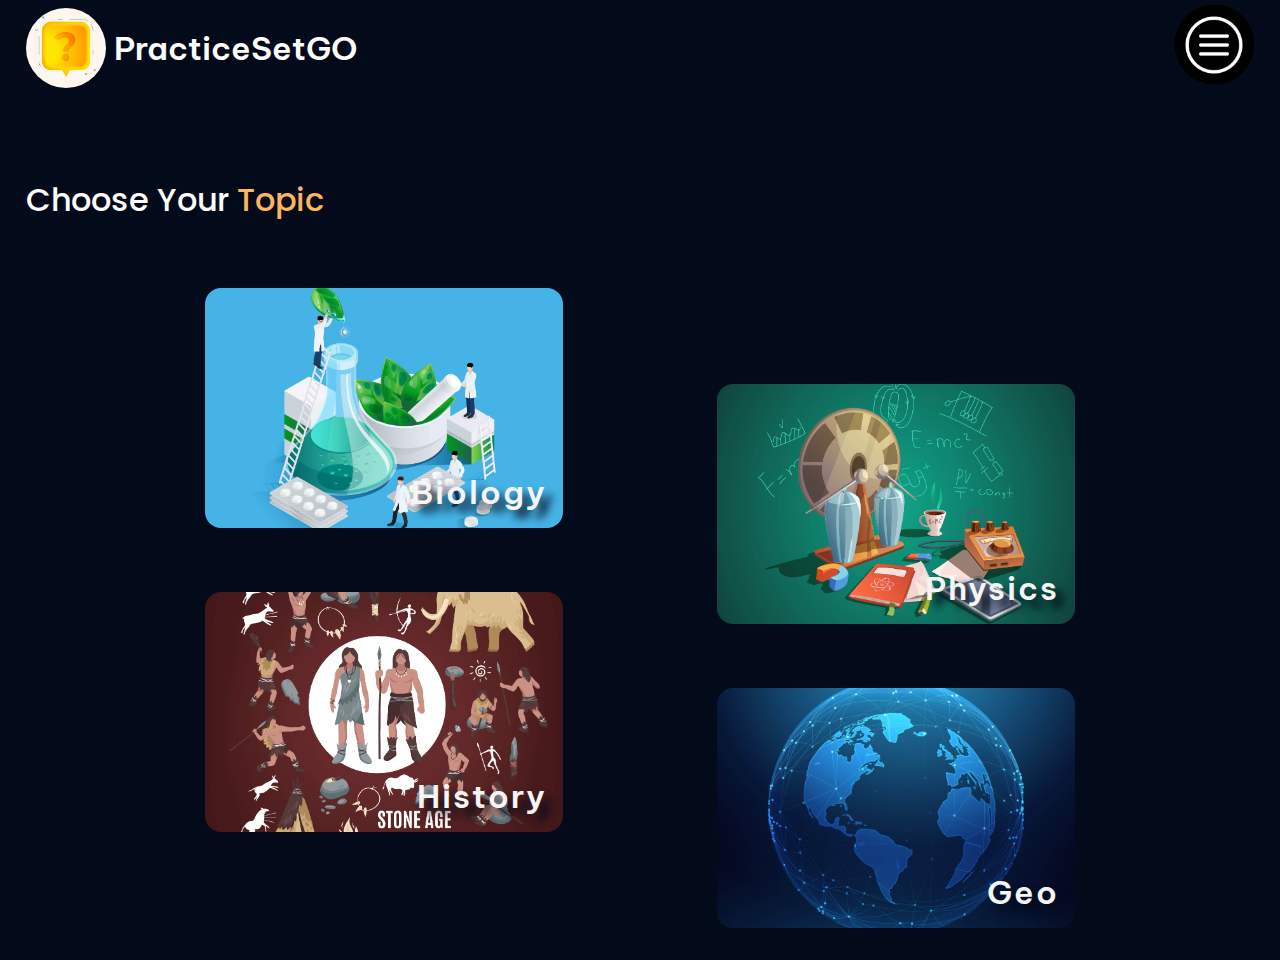
<file: index.html>
<!DOCTYPE html>
<html lang="en">

<head>
    <meta charset="UTF-8">
    <meta name="viewport" content="width=device-width, initial-scale=1.0">
    <meta name="description" content="Welcome to the PracticeSetGO app, your trusted study partner designed to help you excel in your exams! Specifically crafted for 10th-grade students, this app offers a comprehensive and interactive platform to practice, learn, and achieve academic excellence. Whether you're preparing for your board exams, school tests, or competitive entrance exams, this app provides you with a wide range of features to enhance your learning experience.">
    <link rel="stylesheet" href="./CSS/index.css">
    <link rel="icon" href="./ASSCT/phy.jpg">
    <title>PracticeSetGO</title>
</head>

<body>

    <div class="loader" id="loader">
        <img src="./ASSCT/loader.gif">
    </div>
    <div class="navbar">
        <div class="logo">
            <img src="./ASSCT/logo.jpg">
            <span>PracticeSetGO</span>
        </div>
        <div class="menu" id="menu">
            <img src="./ASSCT/menu.png">
        </div>
    </div>

    <div class="menubox">
        <div class="butnavs">
            <button class="menubtns">reset scores</button>
            <p style="color: white; font-size: 10px;">image by <a href="https://www.freepik.com">freepik</a></p>
        </div>
    </div>


    <header>
        <h1>choose your <span>topic</span></h1>
    </header>

    <main>
        <div class="grid">
            <div class="box box1">
                <h2>biology</h2>
            </div>
            <div class="box box2">
                <h2>physics</h2>
            </div>
            <div class="box box3">
                <h2>history</h2>
            </div>
            <div class="box box4">
                <h2>geo</h2>
            </div>
        </div>
    </main>
    <script src="./JAVASC/index.js"></script>
</body>


</html>
</file>
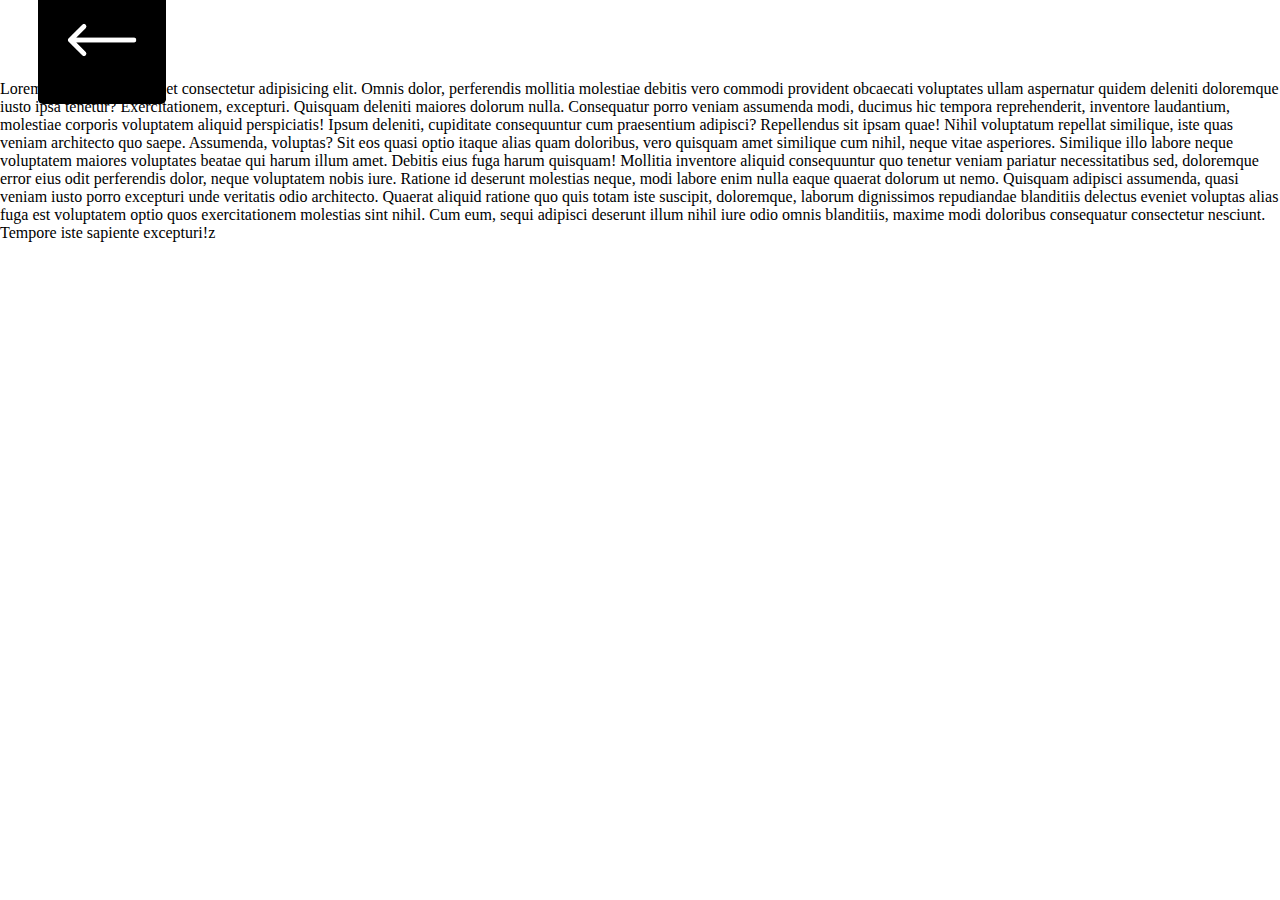
<file: HTMLS/about.html>
<!DOCTYPE html>
<html lang="en">
<head>
    <meta charset="UTF-8">
    <meta name="viewport" content="width=device-width, initial-scale=1.0">
    <title>Document</title>
    <link rel="icon" href="../ASSCT/phy.jpg">
    <link rel="stylesheet" href="../CSS/aboutbox.css">
</head>
<body>
    <div class="navbar">
        <img src="../ASSCT/back.png" id="backtodas">
    </div>
    Lorem ipsum dolor sit amet consectetur adipisicing elit. Omnis dolor, perferendis mollitia molestiae debitis vero commodi provident obcaecati voluptates ullam aspernatur quidem deleniti doloremque iusto ipsa tenetur? Exercitationem, excepturi. Quisquam deleniti maiores dolorum nulla. Consequatur porro veniam assumenda modi, ducimus hic tempora reprehenderit, inventore laudantium, molestiae corporis voluptatem aliquid perspiciatis! Ipsum deleniti, cupiditate consequuntur cum praesentium adipisci? Repellendus sit ipsam quae! Nihil voluptatum repellat similique, iste quas veniam architecto quo saepe. Assumenda, voluptas? Sit eos quasi optio itaque alias quam doloribus, vero quisquam amet similique cum nihil, neque vitae asperiores. Similique illo labore neque voluptatem maiores voluptates beatae qui harum illum amet. Debitis eius fuga harum quisquam! Mollitia inventore aliquid consequuntur quo tenetur veniam pariatur necessitatibus sed, doloremque error eius odit perferendis dolor, neque voluptatem nobis iure. Ratione id deserunt molestias neque, modi labore enim nulla eaque quaerat dolorum ut nemo. Quisquam adipisci assumenda, quasi veniam iusto porro excepturi unde veritatis odio architecto. Quaerat aliquid ratione quo quis totam iste suscipit, doloremque, laborum dignissimos repudiandae blanditiis delectus eveniet voluptas alias fuga est voluptatem optio quos exercitationem molestias sint nihil. Cum eum, sequi adipisci deserunt illum nihil iure odio omnis blanditiis, maxime modi doloribus consequatur consectetur nesciunt. Tempore iste sapiente excepturi!z
    <script src="../JAVASC/aboutbox.js"></script>
</body>
</html>
</file>
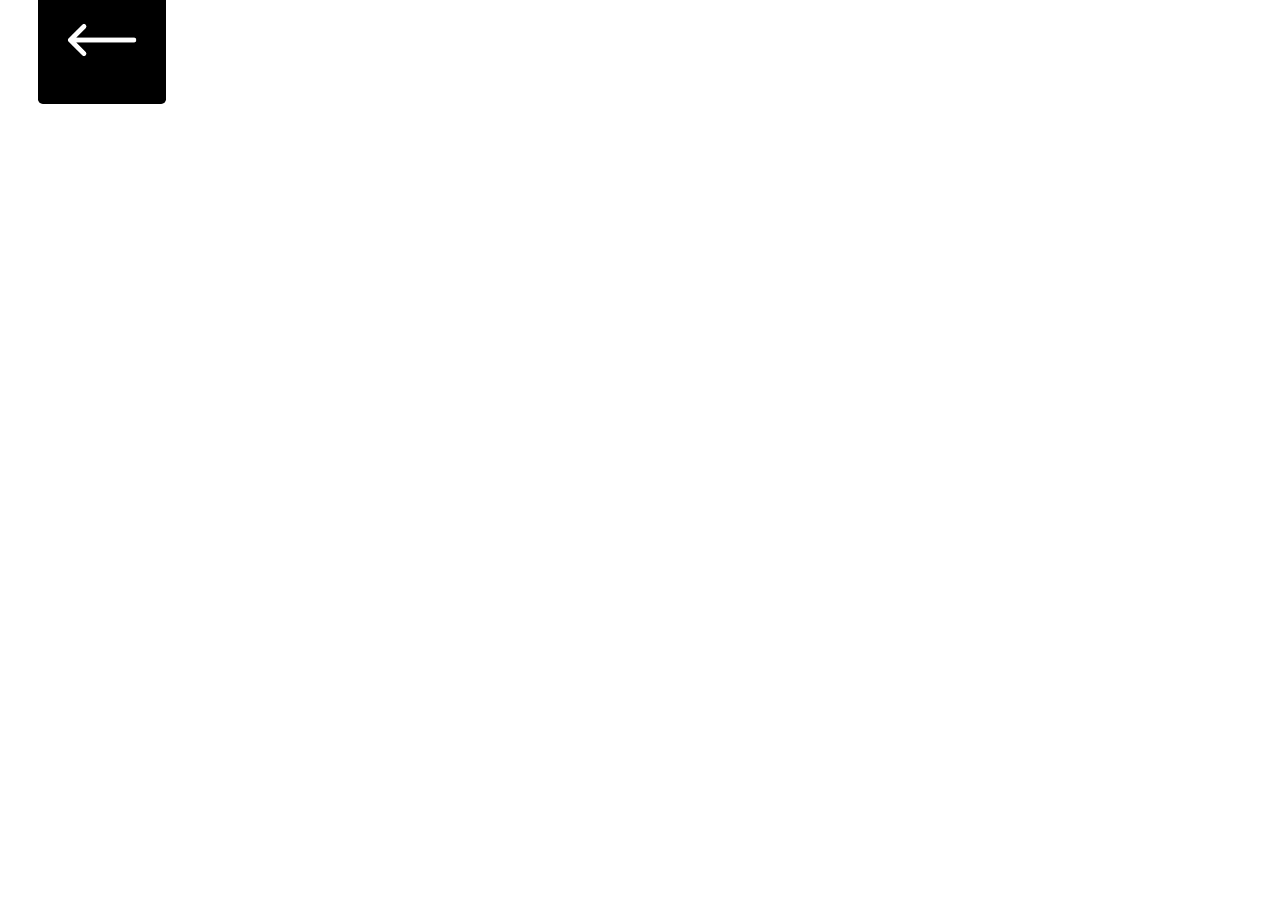
<file: HTMLS/cradit.html>
<!DOCTYPE html>
<html lang="en">

<head>
    <meta charset="UTF-8">
    <meta name="viewport" content="width=device-width, initial-scale=1.0">
    <title>Document</title>
    <link rel="icon" href="../ASSCT/phy.jpg">
    <link rel="stylesheet" href="../CSS/aboutbox.css">
</head>

<body>
    <div class="navbar">
        <img src="../ASSCT/back.png" id="backtodas">
    </div>
    
    <script src="../JAVASC/aboutbox.js"></script>
</body>

</html>
</file>
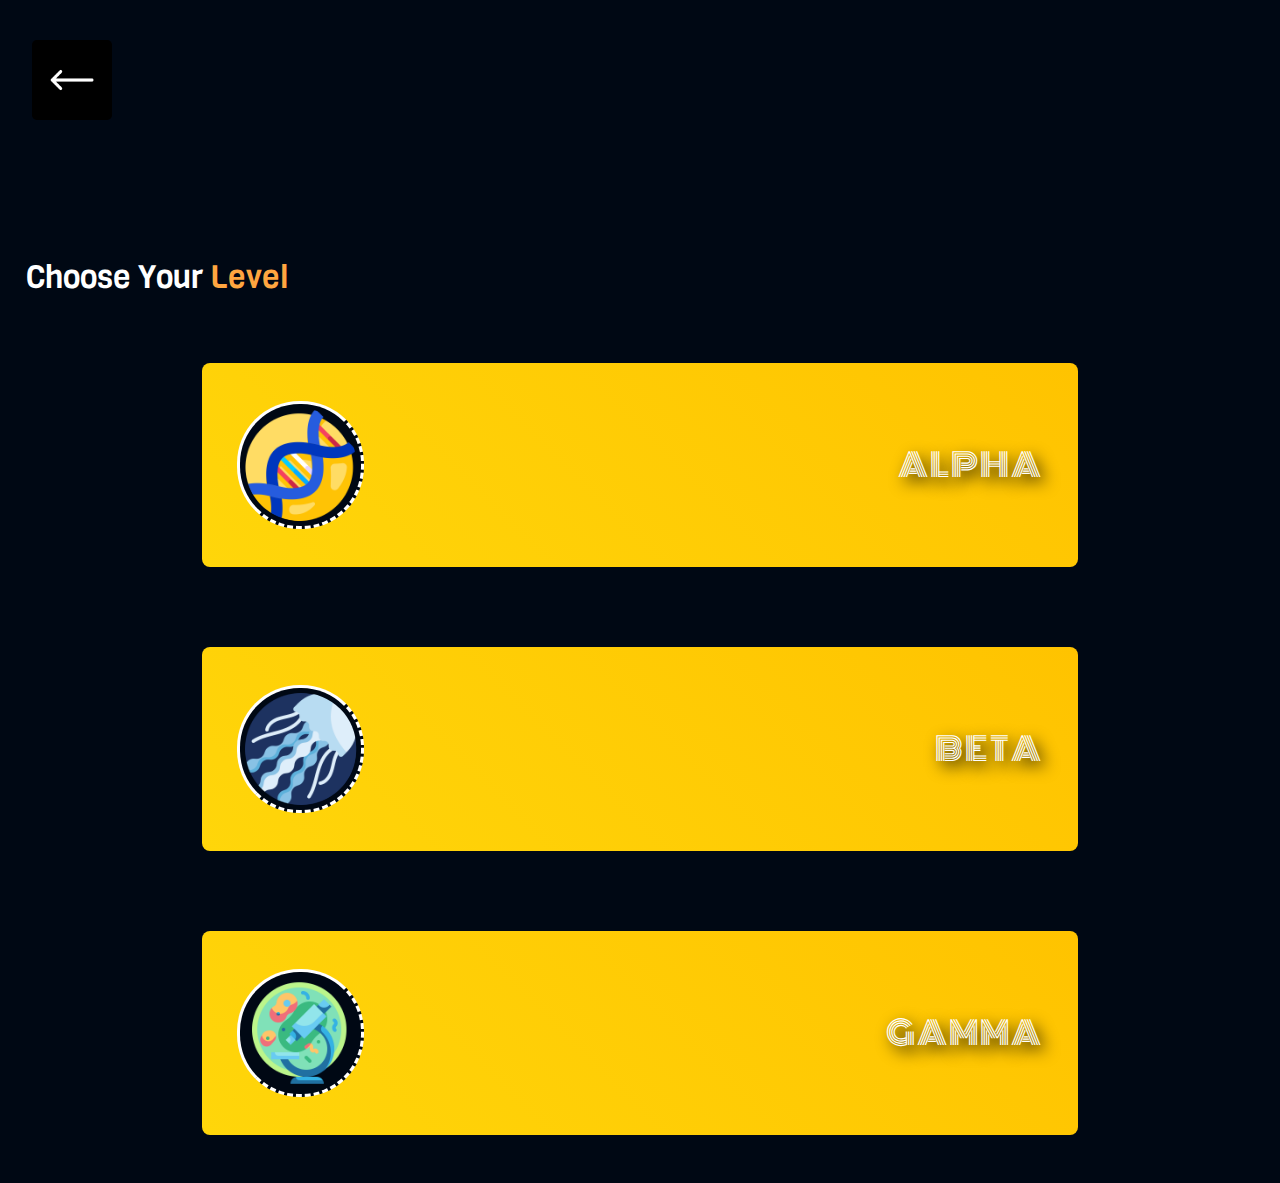
<file: HTMLS/listofbio.html>
<!DOCTYPE html>
<html lang="en">
<head>
    <meta charset="UTF-8">
    <meta name="viewport" content="width=device-width, initial-scale=1.0">
    <title>Document</title>
    <link class="csslink" rel="stylesheet" href="../CSS/listofall.css">
    <link rel="icon" href="../ASSCT/phy.jpg">
</head>
<body>
    <div class="navbar">
        <img src="../ASSCT/back.png" id="backtodas">
    </div>

    <header>
        <h1>choose your <span>level</span></h1> 
    </header>

<div  class="listbox">
    <div class="listbtn">
        <img src="../ASSCT/dna.png">
        <p>alpha</p>
    </div>
    <div class="listbtn">
        <img src="../ASSCT/jellyfish.png">
        <p>beta</p>
    </div>
    <div class="listbtn">
        <img src="../ASSCT/biological.png">
        <p>gamma</p>
    </div>
</div>
<script src="../JAVASC/listofbio.js"></script>
</body>
</html>
</file>
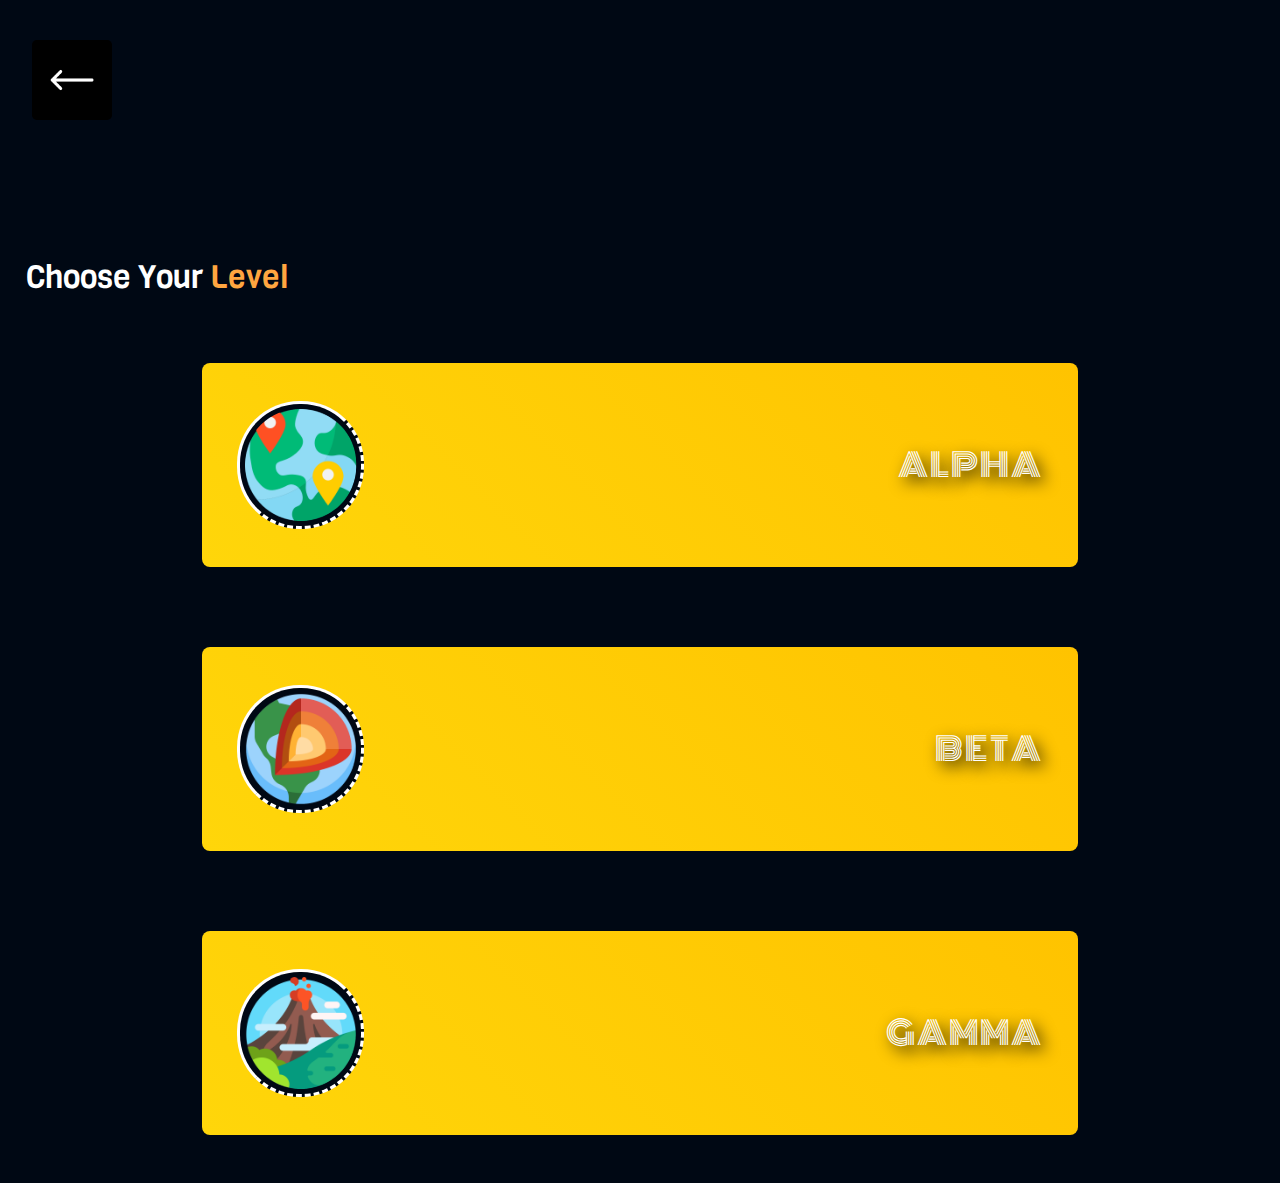
<file: HTMLS/listofgeo.html>
<!DOCTYPE html>
<html lang="en">
<head>
    <meta charset="UTF-8">
    <meta name="viewport" content="width=device-width, initial-scale=1.0">
    <title>Document</title>
    <link class="csslink" rel="stylesheet" href="../CSS/listofall.css">
    <link rel="icon" href="../ASSCT/phy.jpg">
</head>
<body>

    <div class="navbar">
        <img src="../ASSCT/back.png" id="backtodas">
    </div>
    <header>
        <h1>choose your <span>level</span></h1> 
    </header>

<div class="listbox">
    <div class="listbtn">
        <img src="../ASSCT/location.png">
        <p>alpha</p>
    </div>
    <div class="listbtn">
        <img src="../ASSCT/earth.png">
        <p>beta</p>
    </div>
    <div class="listbtn">
        <img src="../ASSCT/volcano.png">
        <p>gamma</p>
    </div>
</div>
<script src="../JAVASC/listofgeo.js"></script>
</body>
</html>
</file>
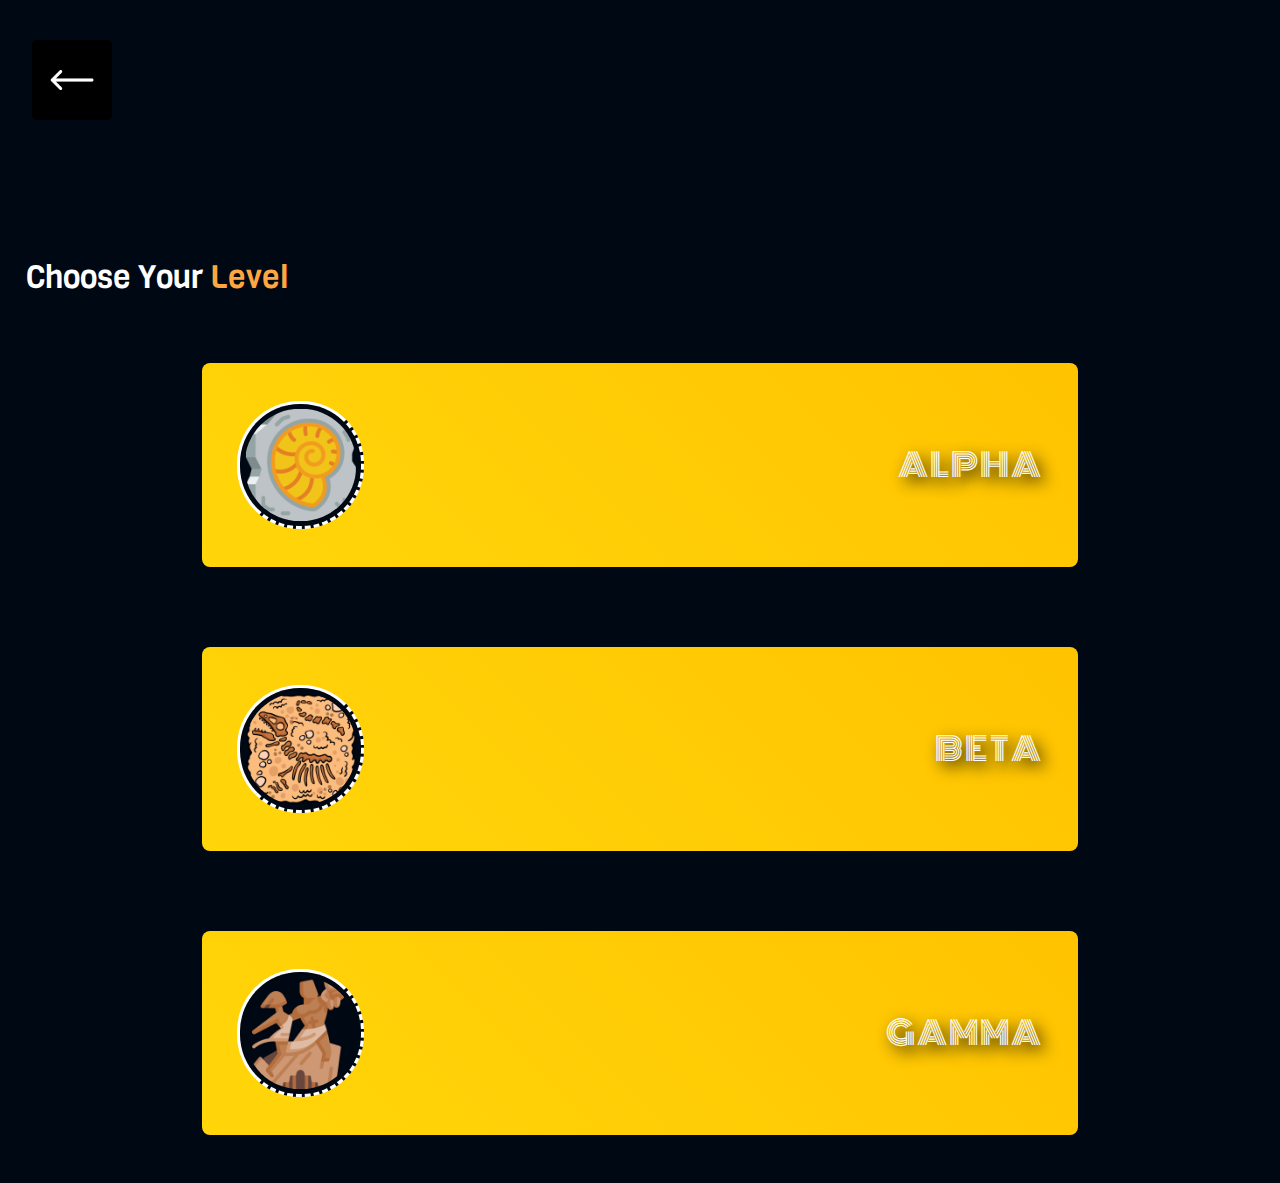
<file: HTMLS/listofhis.html>
<!DOCTYPE html>
<html lang="en">
<head>
    <meta charset="UTF-8">
    <meta name="viewport" content="width=device-width, initial-scale=1.0">
    <title>Document</title>
    <link class="csslink" rel="stylesheet" href="../CSS/listofall.css">
    <link rel="icon" href="../ASSCT/phy.jpg">
</head>
<body>
    <div class="navbar">
        <img src="../ASSCT/back.png" id="backtodas">
    </div>
    <header>
        <h1>choose your <span>level</span></h1> 
    </header>

<div class="listbox">
    <div class="listbtn">
        <img src="../ASSCT/fossil (1).png">
        <p>alpha</p>
    </div>
    <div class="listbtn">
        <img src="../ASSCT/fossil.png">
        <p>beta</p>
    </div>
    <div class="listbtn">
        <img src="../ASSCT/history.png">
        <p>gamma</p>
    </div>
</div>
<script src="../JAVASC/listofhis.js"></script>

</body>
</html>
</file>
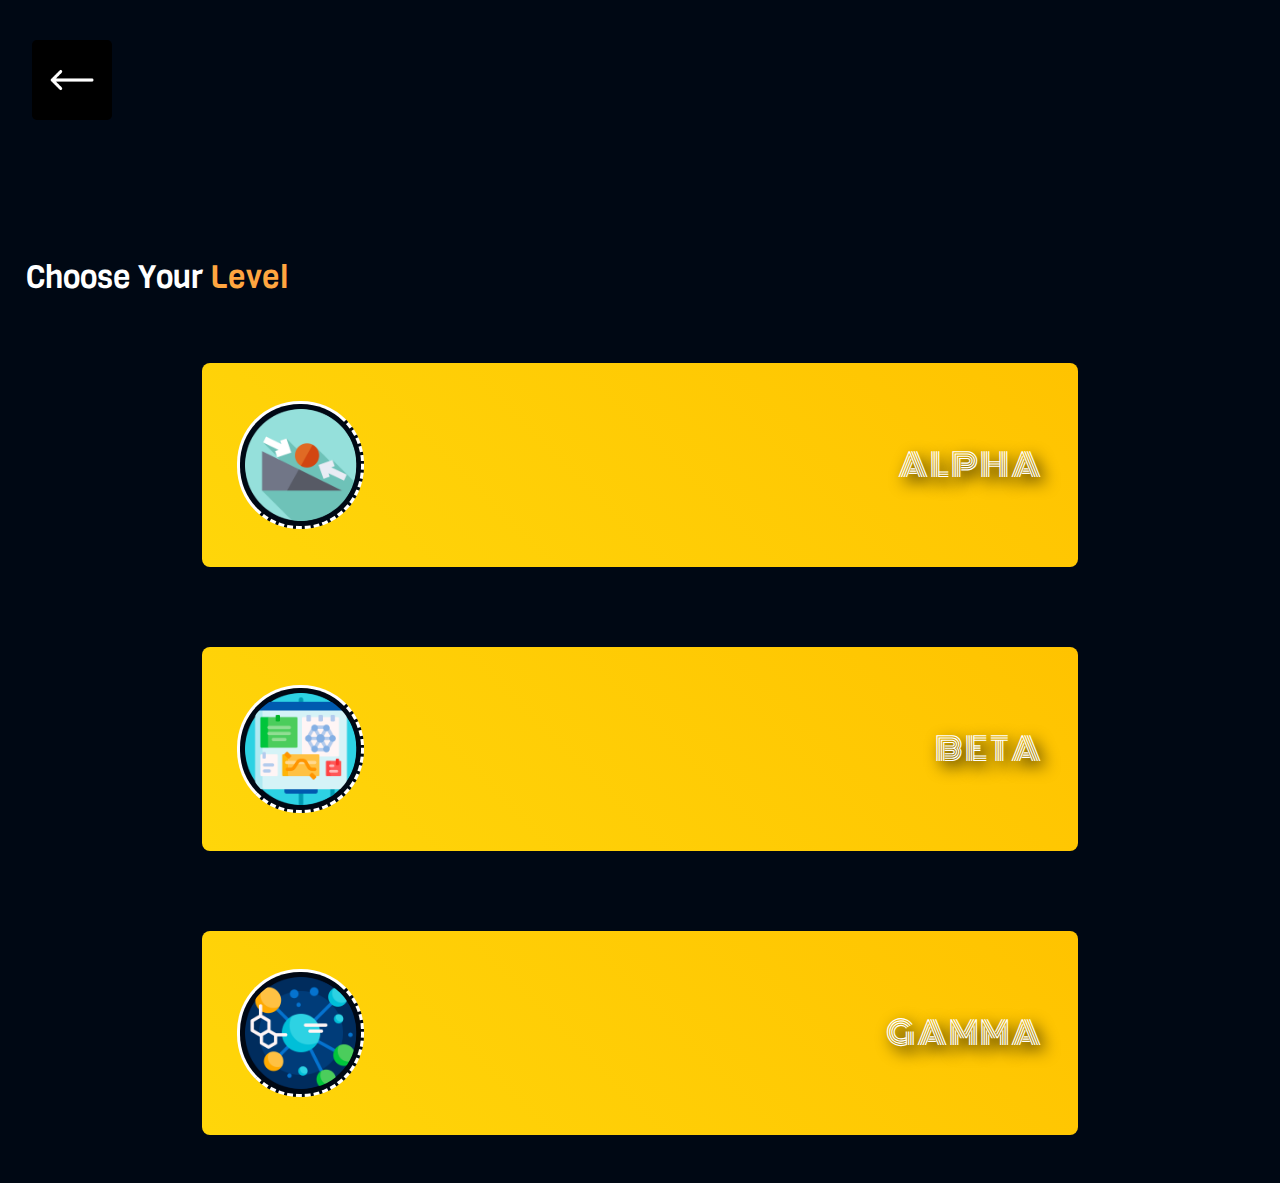
<file: HTMLS/listofphy.html>
<!DOCTYPE html>
<html lang="en">
<head>
    <meta charset="UTF-8">
    <meta name="viewport" content="width=device-width, initial-scale=1.0">
    <title>Document</title>
    <link class="csslink" rel="stylesheet" href="../CSS/listofall.css">
    <link rel="icon" href="../ASSCT/bio.jpg">
</head>
<body>
    <div class="navbar">
        <img src="../ASSCT/back.png" id="backtodas">
    </div>
    <header>
        <h1>choose your <span>level</span></h1> 
    </header>

<div class="listbox">
    <div class="listbtn">
        <img src="../ASSCT/friction.png">
        <p>alpha</p>
    </div>
    <div class="listbtn">
        <img src="../ASSCT/project.png">
        <p>beta</p>
    </div>
    <div class="listbtn">
        <img src="../ASSCT/molecule.png">
        <p>gamma</p>
    </div>
</div>
<script src="../JAVASC/listofphy.js"></script>
</body>
</html>
</file>
<file: CSS/index.css>
@import url('https://fonts.googleapis.com/css2?family=Poppins&display=swap');
@import url('https://fonts.googleapis.com/css2?family=Be+Vietnam+Pro&display=swap');
*{
    margin: 0;
    padding: 0;
    font-family: 'Poppins';
    background-color:#030B1A;
    user-select: none;
    -webkit-tap-highlight-color: rgba(255, 0, 0, 0);
    scroll-behavior: smooth;
}

/* loader */
.loader{
    background-color: #000308;
    position: absolute;
    width: 100%;
    height: 100% ;
    display: flex;
    align-items: center;
    justify-content: center;
    z-index: 1000;
}
.loader img{
    width: 10vw;
    border-radius: 49%;
}
/* loader */
/* navbar */
.navbar{
    height: 6rem;
    display: flex;
    align-items: center;
    justify-content: space-between;
    padding: 0 2%;
    color: white;
}

.navbar .logo img{
    width: 10vw;
    border-radius: 50%;
    margin-right: 0.5rem;
}
.navbar .logo{
    display: flex;
    align-items: center;
}
.navbar .logo span{
font-size: 0.6rem;
font-weight: 600;
font-family: 'Be Vietnam Pro';
}
.menu img{
clip-path: circle(50%);
    width: 10vw;
}
/* navbar */

/* header */
header h1{
    color: rgb(255, 255, 255);
    text-transform: capitalize;
    font-size: 2rem;
    margin-left: 2%;
    margin-top: 5rem;
    font-weight: 500;
}
header span{
    color: rgb(255, 180, 94);
    text-transform: capitalize;
}
/* header */

/* main */
.grid{
    display: grid;
    grid-template-columns: repeat(2,1fr);
    justify-items: center;
    margin-top: 2rem;
    margin-bottom: 2rem;
    
}
.box1{
    margin-top: 2rem;
    background-image: url(../ASSCT/bio.jpg);
    background-position: center;
    background-size: cover;
    background-repeat: no-repeat;
}
.box2{
    margin-top: 4rem;
    background-image: url(../ASSCT/phy.jpg);
    background-position: center;
    background-size: cover;
    background-repeat: no-repeat;
}
.box3{
    margin-top: -1rem;
    background-image: url(../ASSCT/history.jpg);
    background-position: center;
    background-size: cover;
    background-repeat: no-repeat;
}
.box4{
    margin-top: 1rem;
    background-image: url(../ASSCT/geo.jpg);
    background-position: center;
    background-size: cover;
    background-repeat: no-repeat;
}
.box{
    width: 90%;
    height: 25vh;
    border-radius: 1rem;
    background-color: rgba(82, 82, 82, 0.189);
    display: flex;
    align-items: end;
    justify-content: flex-end;
}

.box h2{
    text-shadow:0.2rem 0.2rem 0.3rem #030B1A;
    font-family: 'Be Vietnam Pro';
    color: whitesmoke;
    background-color: transparent;
    font-size: 1.1rem;
    font-weight: 300;
    text-transform: capitalize;
    padding: 1rem;
}
/* main */

/* menu */
.menubox{
    background-color: #000308;
    height: 30vh;
    width: 60%;
    position: absolute;
    right: 0.2rem;
    display: none;
    align-items: center;
    justify-content: center;
}
.butnavs{
    height: 80%;
    width: 90%;
    display: flex;
    flex-direction: column;
    align-items: center;
    justify-content: space-evenly;
    background-color: transparent;
}
.butnavs button{
    font-family: 'Poppins';
    text-transform: uppercase;
    font-size: 1,2rem;
    width: 100%;
    padding: 0.4rem 0;
    outline: none;
    border: none;
    color: whitesmoke;
}
.menubox.hiso{
    display: flex;
}

/* menu */

/* respon */
@media screen and (min-width: 430px) and (max-width: 800px) {
    header h1{
        font-size: 2rem;
        margin-left: 5%;
        margin-top: 2rem;
        font-weight: 500;
    }

    .box{
        width: 45vw;
        height: 30vh;
        border-radius: 0.5rem;
        background-color: rgba(82, 82, 82, 0.189);
    }
  }

  @media screen and (min-width:801px) {
    .box{
        width: 70%;
        height: 15rem;
    }
    .box1{
        margin-top: 2rem;
    }
    .box2{
        margin-top: 8rem;
    }
    .box3{
        margin-top: -2rem;
    }
    .box4{
        margin-top: 4rem;
    }

    .navbar{
        height: 6rem;
    }
    
    .navbar .logo img{
        width: 5rem;
    }
    .navbar .logo span{
    font-size: 2rem;
    font-weight: 600;
    font-family: 'Be Vietnam Pro';
    }
    .menu img{
        clip-path: circle(50%);
        width: 5rem;
    }

    .box h2{
        font-size: 2rem;
        font-weight: 600;
        letter-spacing: 2px;
    text-shadow:0.5rem 0.5rem 0.5rem #030B1A;

    }
    .grid{
        width: 80vw;
        margin:2rem auto ;
    }
  }
/* respon */
</file>
<file: CSS/aboutbox.css>
*{
    margin: 0;
    padding: 0;
    font-family: cursive;
    user-select: none;
    scroll-behavior: smooth;
    -webkit-tap-highlight-color: rgba(255, 0, 0, 0);
}

.navbar img{
    width: 10vw;
    border-radius: 0.3rem;
}

.navbar{
    height: 5rem;
    display: flex;
    align-items: center;
    justify-content:flex-start;
    padding: 0 3%;
    color: white;
}
@media screen and (min-width: 430px) and (max-width: 800px) {
    .navbar img{
        width: 7vw;
    }
}
</file>
<file: CSS/listofall.css>
@import url('https://fonts.googleapis.com/css2?family=Monoton&display=swap');
@import url('https://fonts.googleapis.com/css2?family=Viga&display=swap');
*{
    margin: 0;
    padding: 0;
    user-select: none;
    -webkit-tap-highlight-color: rgba(255, 0, 0, 0);
    scroll-behavior: smooth;
}

body{
    background-color: #000814;
}

header h1{
    color: rgb(255, 255, 255);
    text-transform: capitalize;
    font-size: 2rem;
    margin-left: 2%;
    padding-top: 6rem;
    font-weight: 500;
    font-family: 'Viga', sans-serif;
}
header span{
    font-family: 'Viga', sans-serif;
    color: rgb(255, 166, 64);
    text-transform: capitalize;
}

.listbox{
    width: 90%;
    margin: auto;
    display: flex;
    flex-direction: column;
    align-items: center;
    gap: 2rem 0;
    height: 100%;
    margin-top: 1rem;
    margin-bottom: 3rem;
}
.listbtn{
    width: 90%;
    height: 15vh;
    border: none;
    outline: none;
    border-radius: 0.5rem;
    display: flex;
    align-items: center;
    justify-content: space-between;
    padding: 3%;
    background:linear-gradient(45deg,#ffd60a,#ffc300);

}
.listbtn img{
    width: 25%;
    border-radius: 49%;
    border: 3px #ffffff;
    border-top-style: solid    ;
    border-right-style: dashed;
    border-bottom-style: dashed;
    border-left-style: solid;
    padding: 0.3rem;
    background-color: #000814;
}

.listbtn p{
    font-family: 'Monoton';
    letter-spacing: 2px;
    font-size: 1.2rem;
    color: rgb(255, 255, 255);
    text-transform: uppercase;
    text-shadow: 0.3rem 0.4rem 1rem rgb(0, 0, 0);
}

.navbar img{
    width: 10vw;
    cursor: pointer;

    border-radius: 0.3rem;
}

.navbar{
    height: 5rem;
    display: flex;
    align-items: center;
    justify-content:flex-start;
    padding: 0 3%;
    color: white;
}
@media screen and (min-width: 430px) and (max-width: 800px) {
.navbar img{
    width: 7vw;
}
.navbar{
    padding: 1rem;
}
.listbtn img{
    width: 5.1rem;
    padding: 0.4rem;
}
  }

  
@media screen and (min-width:801px) {
    .navbar img{
        width: 5rem;
        border-radius: 0.3rem;
    }
    .navbar{
        height: 6rem;
        padding: 2rem;
    }
    .listbtn{
        width: 70%;
        margin-top: 3rem;
    }
    .listbtn img{
        width: 7rem;
    }
    .listbtn p{
        font-size: 2rem;
    }
}
</file>
